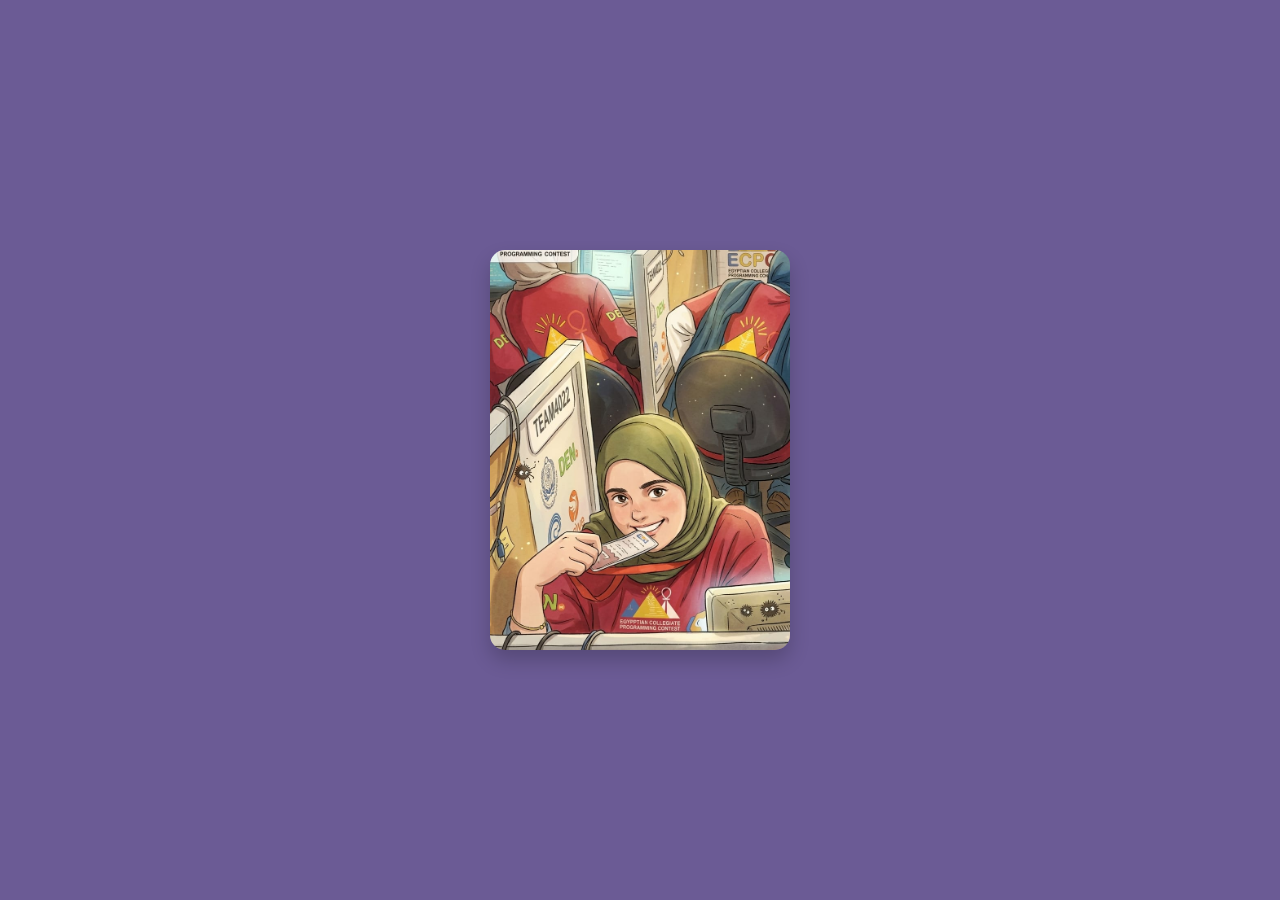
<file: index.html>
<!DOCTYPE html>
<html lang="en">
<head>
    <meta charset="UTF-8">
    <meta name="viewport" content="width=device-width, initial-scale=1.0">
    <link rel="stylesheet" href="./style.css" >
    <title>searchers</title>
</head>
<body>
    

<div class="card">
  <img src="./images/2.jpeg" alt="Fruit Salad">
  <div class="card-content">
    <h2>COMPATATIVE PROGRAMMING</h2>
    <p>The Best Team In ECPC🐈</p>
    <button>SHERLUCK</button>
  </div>
</div>
</body>
</html>
</file>
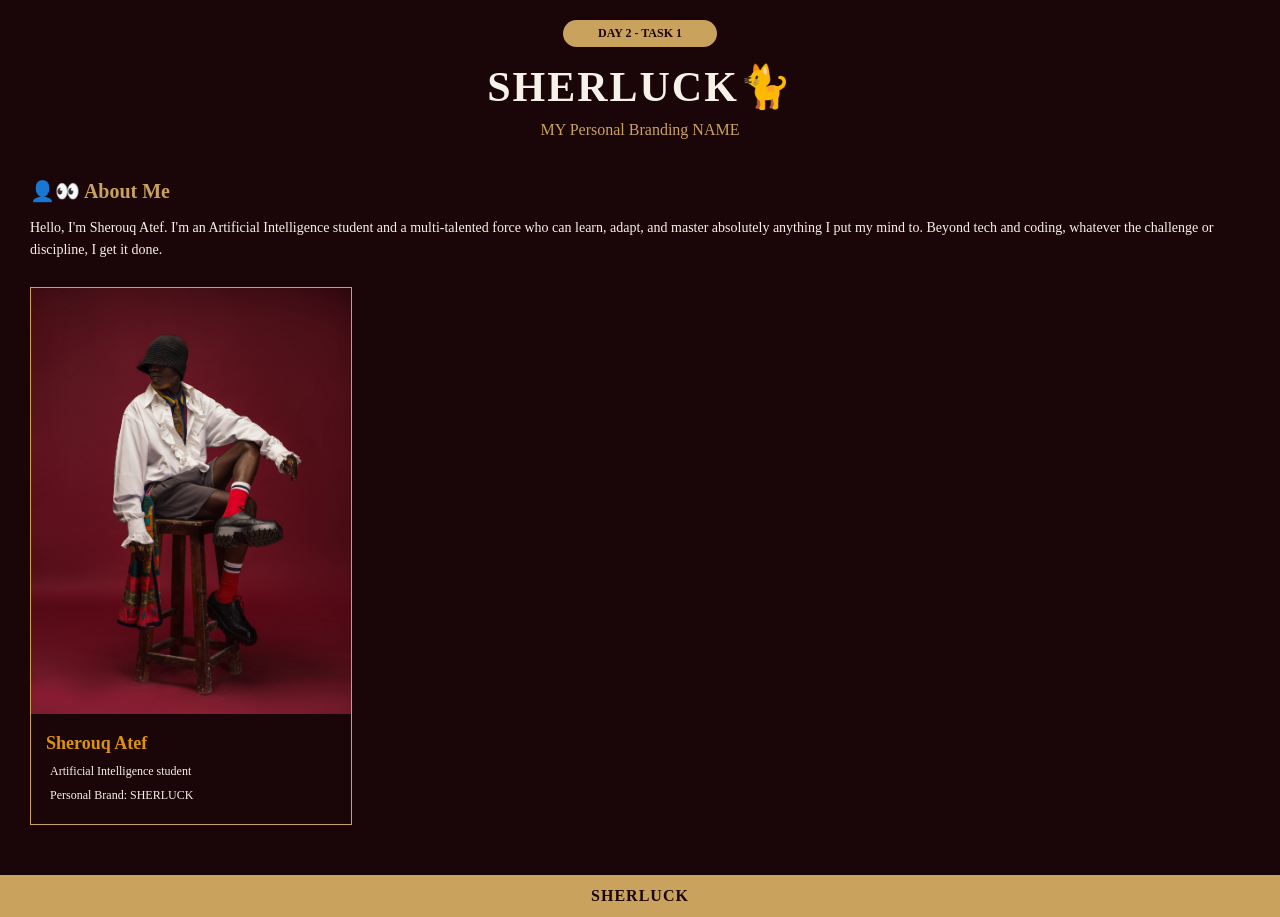
<file: Task-02-HTML/day2task1/index.html>
<!DOCTYPE html>
<html lang="en">
<head>
    <meta charset="UTF-8">
    <meta name="viewport" content="width=device-width, initial-scale=1.0">
    <title>SHERLUCK</title>
    <link rel="stylesheet" href="./STYLES/styl.css">
</head>
<body>
    <div class="task">
        DAY 2 - TASK 1
    </div>

    <h1>SHERLUCK🐈</h1>
    <h3>MY Personal Branding NAME</h3>

    <div class="about">
        <h2>👤👀 About Me </h2>
        <p>
Hello, I'm Sherouq Atef. I'm an Artificial Intelligence student and a multi-talented force who can learn, adapt, and master absolutely anything I put my mind to. Beyond tech and coding, whatever the challenge or discipline, I get it done.
  </p>     
<div class="prof">
            <img src="./images/fashion.jpg" >
            
            <div class="info">
                <h2>Sherouq Atef</h2>
                <p>Artificial Intelligence student</p>
                <p>Personal Brand: SHERLUCK</p>
            </div> </div> </div>
    <div class="footer">
        SHERLUCK
    </div>

</body>
</html>
</file>
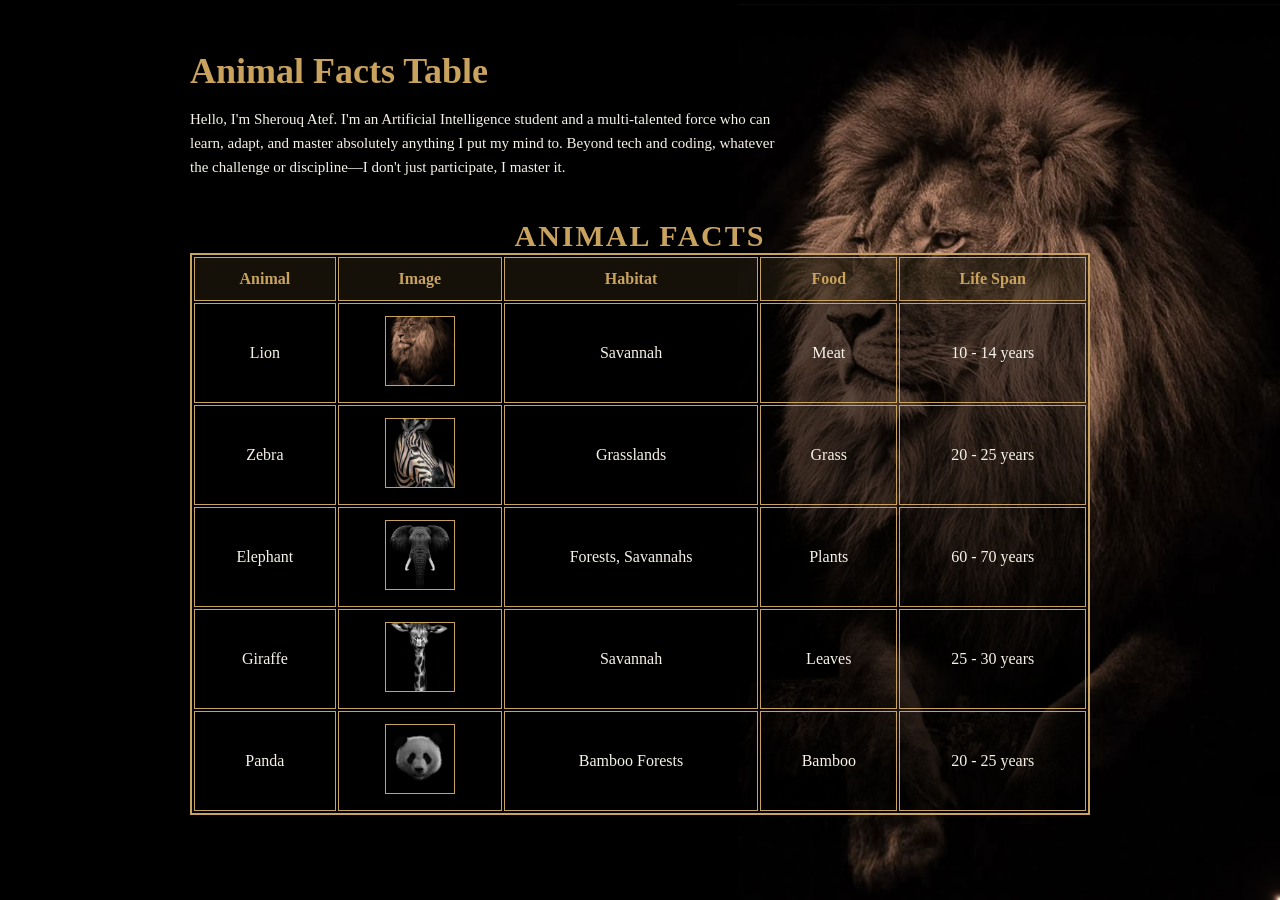
<file: Task-02-HTML/day2task2/index.html>
<!DOCTYPE html>
<html lang="en">
<head>
    <meta charset="UTF-8">
    <meta name="viewport" content="width=device-width, initial-scale=1.0">
    <title>SHERLUCK Animal Facts</title>
    <link rel="stylesheet" href="./STYLES/style.css">
</head>
<body>

    <div class="container">
        <div class="header">
            
            <div class="text">
                <h1>Animal Facts Table</h1>
                <p> Hello, I'm Sherouq Atef. I'm an Artificial Intelligence student and a multi-talented force who can learn, adapt, and master absolutely anything I put my mind to. Beyond tech and coding, whatever the challenge or discipline—I don't just participate, I master it. </p>
            </div>
        </div>
        <table> <caption>ANIMAL FACTS</caption> <thead>
                <tr>
                    <th>Animal</th>
                    <th>Image</th>
                    <th>Habitat</th>
                    <th>Food</th>
                    <th>Life Span</th>
                </tr>
            </thead> <tbody>
                <tr>
                    <td>Lion</td>
                    <td><img src="./images/lion.jpg" alt="Lion"></td>
                    <td>Savannah</td>
                    <td>Meat</td>
                    <td>10 - 14 years</td>
                </tr> <tr>
                    <td>Zebra</td>
                    <td><img src="./images/zepra.jpg" alt="Zebra"></td>
                    <td>Grasslands</td>
                    <td>Grass</td>
                    <td>20 - 25 years</td>
                </tr> <tr>
                    <td>Elephant</td>
                    <td><img src="./images/ele.jpg" alt="Elephant"></td>
                    <td>Forests, Savannahs</td>
                    <td>Plants</td>
                    <td>60 - 70 years</td>
                </tr> <tr>
                    <td>Giraffe</td>
                    <td><img src="./images/gerave.jpg" alt="Giraffe"></td>
                    <td>Savannah</td>
                    <td>Leaves</td>
                    <td>25 - 30 years</td>
                </tr> <tr>
                    <td>Panda</td>
                    <td><img src="./images/panda.jpg" alt="Panda"></td>
                    <td>Bamboo Forests</td>
                    <td>Bamboo</td>
                    <td>20 - 25 years</td>
                </tr> </tbody> </table> </div>

      </body>
</html>
</file>
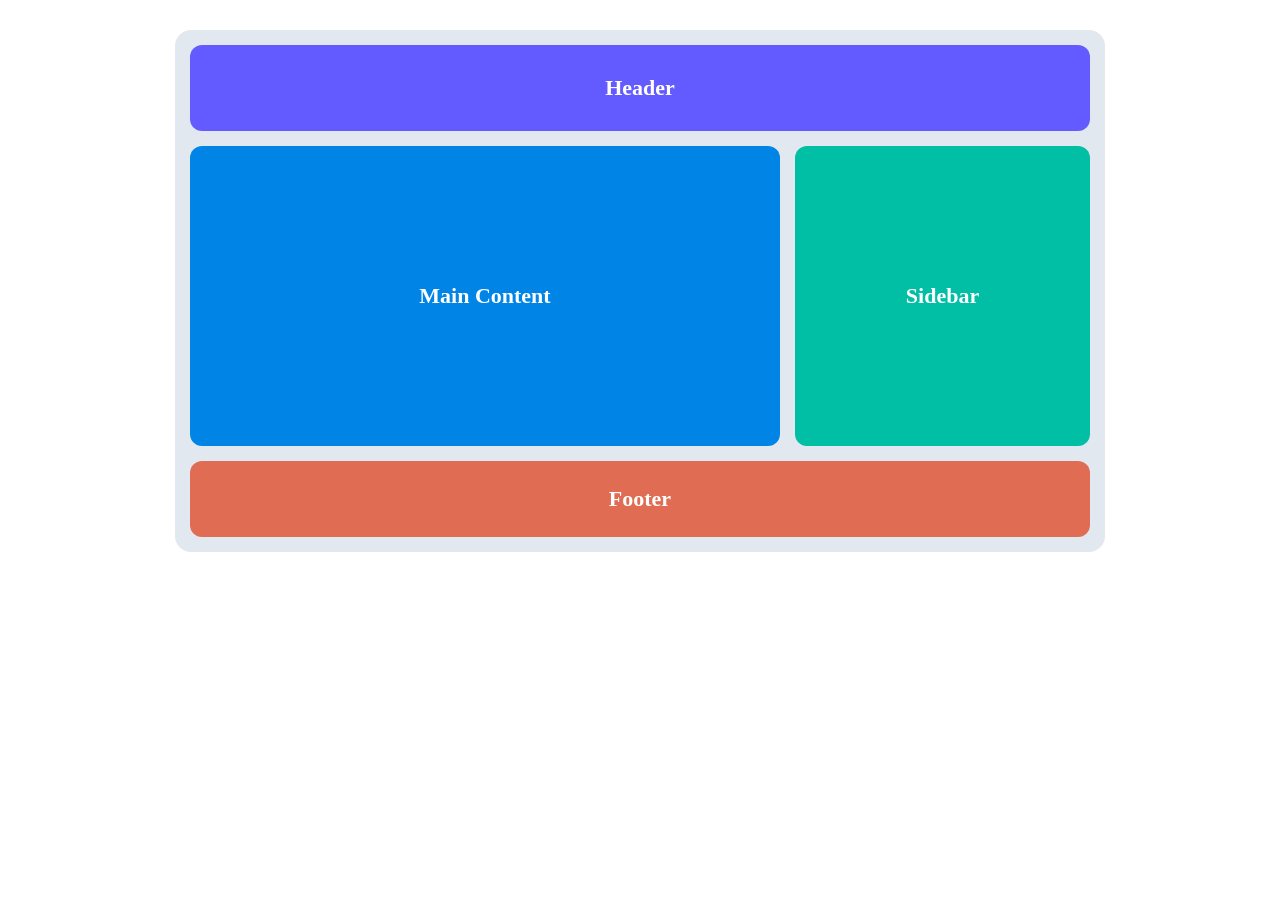
<file: TASK3/TASK3.1/index.html>
<!DOCTYPE html>
<html lang="en">
<head>
    <meta charset="UTF-8">
    <meta name="viewport" content="width=device-width, initial-scale=1.0">
    <link rel="stylesheet" href="./style.css">
    <title>SHERLUCK</title>
</head>
<body>
    
</body>
</html>
<div class="layout-container">
  <header class="box header">Header</header>
  <main class="box main-content">Main Content</main>
  <aside class="box sidebar">Sidebar</aside>
  <footer class="box footer">Footer</footer>
</div>
</file>
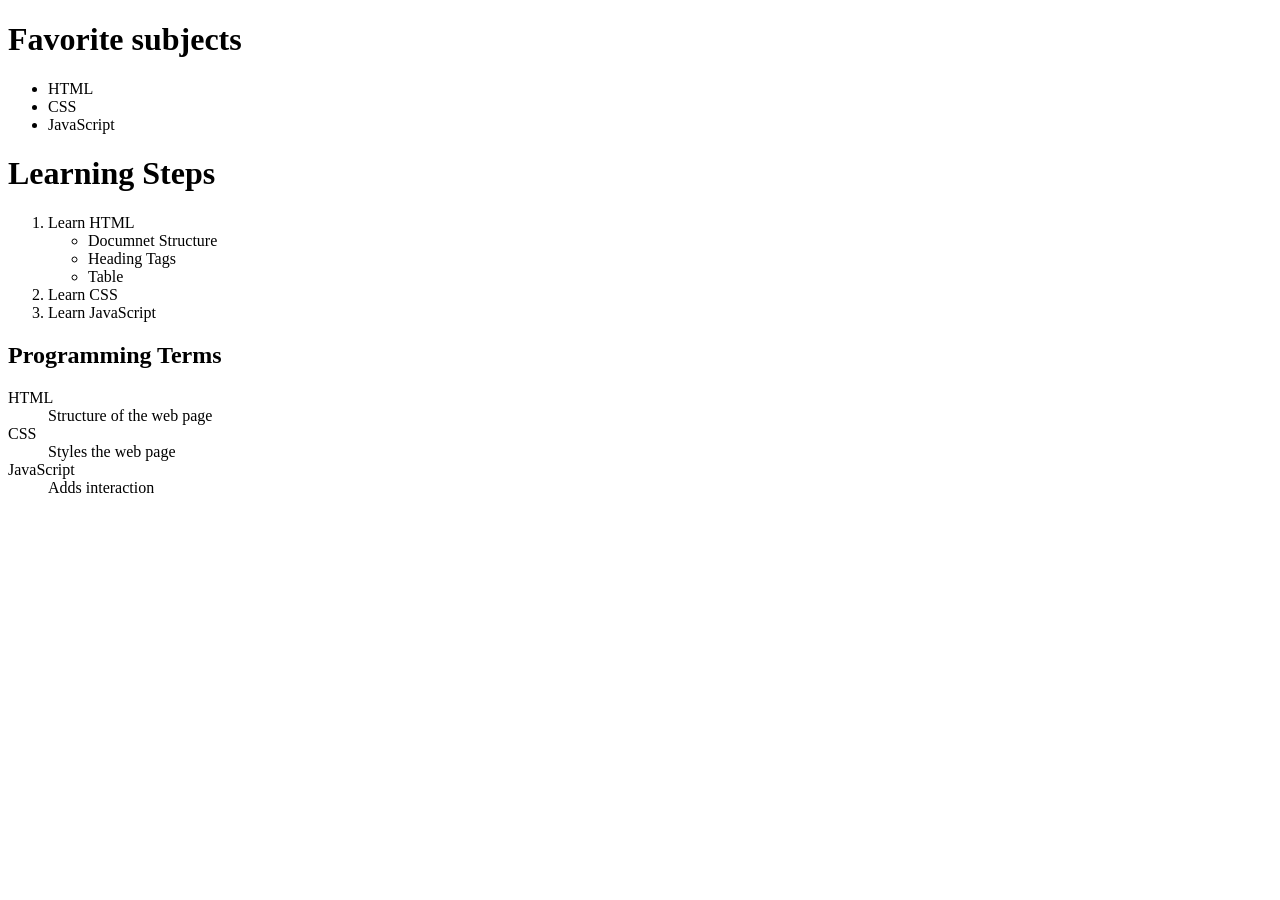
<file: Task-01-HTML/task2.html>
<!DOCTYPE html>
<html lang="en">
<head>
    <meta charset="UTF-8">
    <meta name="viewport" content="width=device-width, initial-scale=1.0">
    <title>Favorite Subjects</title>
</head>
   <body>
     <h1>Favorite subjects</h1>
      <ul>
        <li>HTML</li>
         <li>CSS</li>
          <li>JavaScript</li>
      </ul>
<h1>Learning Steps</h1>
    <ol> <li>
            Learn HTML
            <ul>
              <li>Documnet Structure</li>
               <li>Heading Tags</li>
                <li>Table</li>
            </ul> </li>
        <li>Learn CSS</li>
        <li>Learn JavaScript</li>
    </ol>
    <h2>Programming Terms</h2>
    <dl>
        <dt>HTML</dt>
          <dd>Structure of the web page</dd>
        <dt>CSS</dt>
          <dd>Styles the web page</dd>
        <dt>JavaScript</dt>
          <dd>Adds interaction</dd>
    </dl>
   </body>
</html>
</file>
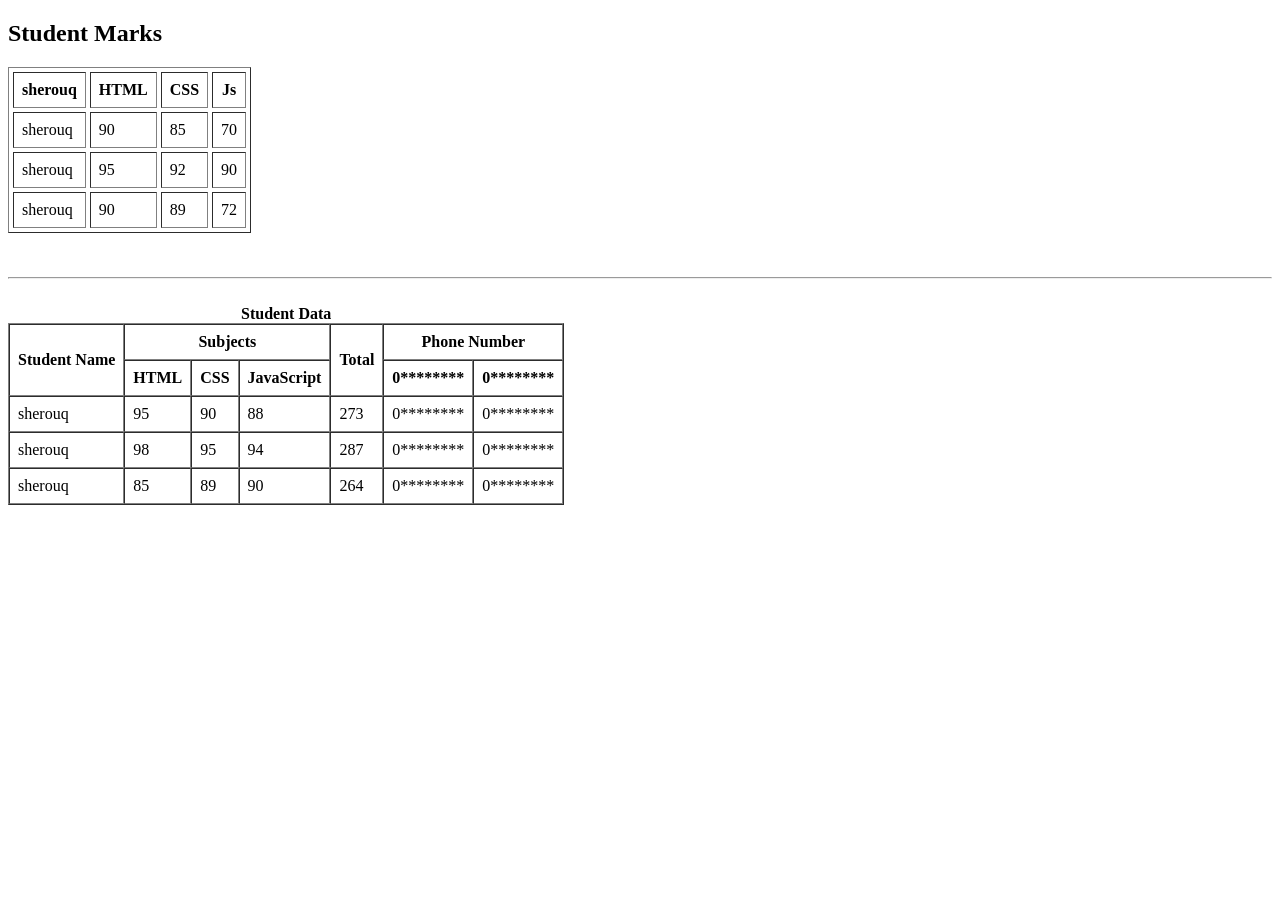
<file: Task-01-HTML/task3.html>
<!DOCTYPE html>
<html lang="en">
<head>
    <meta charset="UTF-8">
    <meta name="viewport" content="width=device-width, initial-scale=1.0">
    <title>sherouq</title>
</head>
<body>
    <h2>Student Marks</h2>
    <table border="1" cellpadding="8" cellspacing="4"> <!--  cellspacing="4" الخط المزدوج فى الجدول خدى بالك مش عاوزه انسى -->
        <thead><tr>
                <th>sherouq</th><th>HTML</th><th>CSS</th><th>Js</th></tr></thead><tbody><tr>
                <td>sherouq</td><td>90</td><td>85</td><td>70</td>
            </tr><tr>
                <td>sherouq</td><td>95</td><td>92</td><td>90</td>
            </tr><tr>
                <td>sherouq</td><td>90</td><td>89</td><td>72</td>
            </tr> </tbody> </table>
 <br><br><hr><br>
    <table border="1" cellpadding="8" cellspacing="0">
        <caption><b>Student Data</b></caption>
        <thead><tr>
                <th rowspan="2"> Student Name</th>
                <th colspan="3"> Subjects</th>
                <th rowspan="2"> Total</th>
                <th colspan="2"> Phone Number</th>
            </tr><tr>
                <th>HTML</th><th>CSS</th><th>JavaScript</th><th>0********</th><th>0********</th></tr></thead><tbody><tr>
                <td>sherouq</td><td>95</td><td>90</td><td>88</td><td>273</td><td>0********</td><td>0********</td>
            </tr><tr>
                <td>sherouq</td><td>98</td><td>95</td><td>94</td><td>287</td><td>0********</td><td>0********</td>
            </tr><tr>
                <td>sherouq</td><td>85</td><td>89</td><td>90</td><td>264</td><td>0********</td><td>0********</td>
            </tr></tbody></table>
    </body>
</html>
</file>
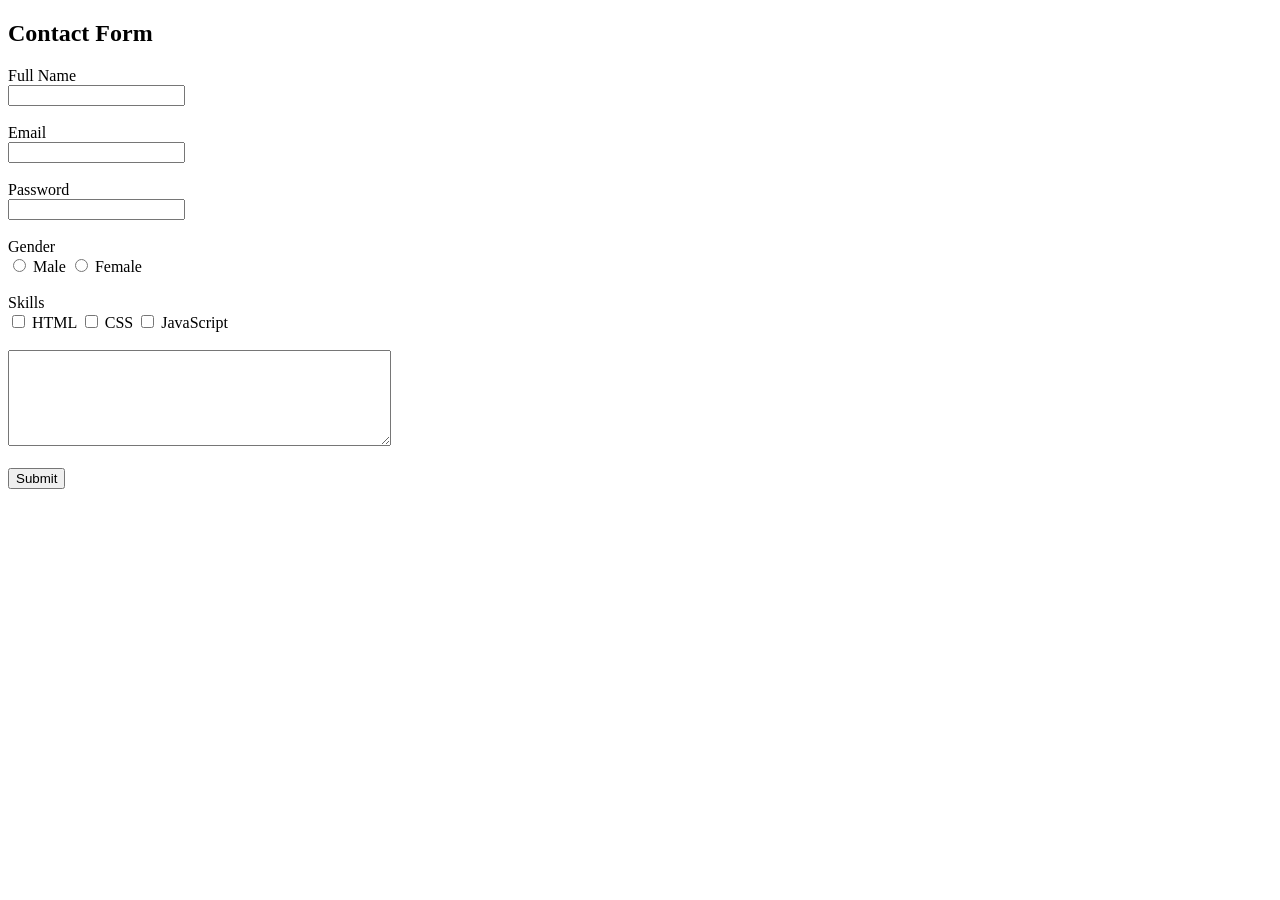
<file: Task-01-HTML/task4.html>
<!DOCTYPE html>
<html lang="en">
<head>
    <meta charset="UTF-8">
    <meta name="viewport" content="width=device-width, initial-scale=1.0">
    <title>sherouq</title>
</head>
  <body>
    <h2>Contact Form</h2>

      <form action="" method="post">
        <label for="fullname">Full Name</label><br>
         <input type="text" id="fullname" name="fullname"><br><br>
          <label for="email">Email</label><br>
           <input type="email" id="email" name="email"><br><br>
            <label for="password">Password</label><br>
             <input type="password" id="password" name="password"><br><br>
              <label>Gender</label><br>
     <input type="radio" id="male" name="gender" value="male">
      <label for="male">Male</label>
       <input type="radio" id="female" name="gender" value="female">
        <label for="female">Female</label><br><br>
     <label>Skills</label><br>
      <input type="checkbox" id="html" name="skills" value="HTML">
       <label for="html">HTML</label>
        <input type="checkbox" id="css" name="skills" value="CSS">
         <label for="css">CSS</label>
          <input type="checkbox" id="js" name="skills" value="JavaScript">
           <label for="js">JavaScript</label><br><br>
            <textarea name="message" rows="6" cols="45"></textarea><br><br>
             <input type="submit" value="Submit">
     </form>
   </body>
</html>
</file>
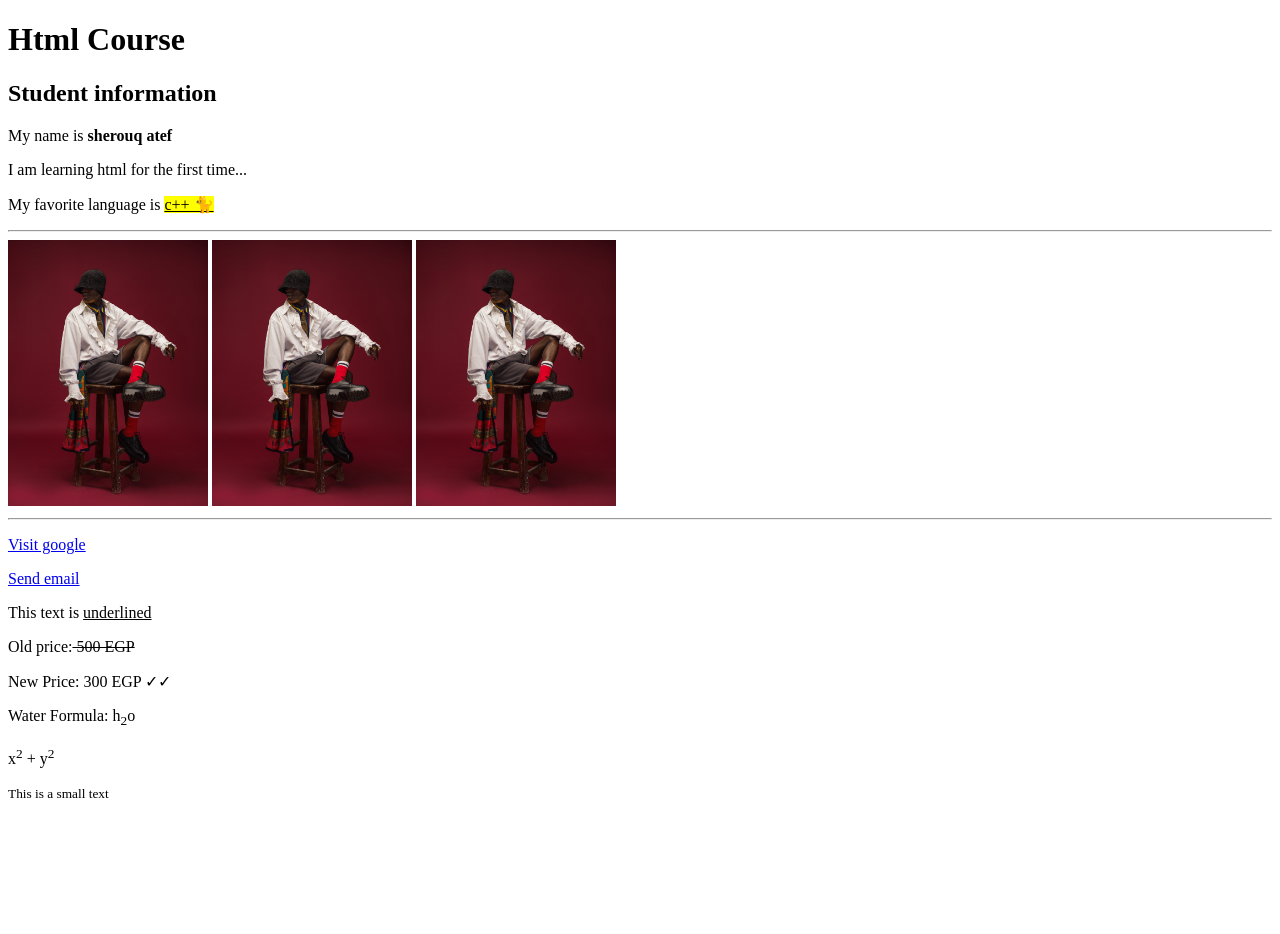
<file: Task-01-HTML/temp/task1.html>
<!DOCTYPE html>
<html >
  <head>
    <meta charset="utf-8">
      <title>Html Course</title>
       </head>
         <body>
<h1>Html Course</h1>
 <h2>Student information</h2>

    <p>My name is <b>sherouq atef</b></p>
     <p>I am learning html for the first time...</p>
      <p>My favorite language is <u><mark>c++ 🐈</mark></u></p>
        <hr>

    <img src="./images/sherouq.jpg" width="200">
    <img src="./images/sherouq.jpg" width="200">
    <img src="./images/sherouq.jpg" width="200">
        <hr>

    <p><a href="https://www.google.com" target="_blank">Visit google </a> </p> <!-- _self هيفتحلى الرابط بس فى نفس التاب الى انا فيها -->
    <p><a href ="mailto:example@gmail.com">Send email</a> </p>
<!-- عاوزه افتكر ان دورها تحول النص لرابط < a > -->
         
           <!-- مخدتش بالى منها  -->

    <p>This text is <u>underlined</u> </p>
     <p>Old price:<del> 500 EGP</del></p>
      <p>New Price: 300 EGP ✓✓</p>
       <p>Water Formula: h<sub>2</sub>o </p>
        <p>x<sup>2</sup> + y<sup>2</sup> </p>
         <p><small>This is a small text</small> </p>
          <br><br><br><br><br><br>

      </body>
</html>
</file>
<file: style.css>
* {
  margin: 0;
  padding: 0;
  box-sizing: border-box;
  font-family: sans-serif;
}

body {
  display: flex;
  justify-content: center;
  align-items: center;
  min-height: 100vh;
  background-color: #6b5b95;
}

.card {
  position: relative;
  width: 300px;
  height: 400px;
  border-radius: 15px;
  overflow: hidden;
  box-shadow: 0 10px 20px rgba(0, 0, 0, 0.2);
}

.card img {
  width: 100%;
  height: 100%;
  object-fit: cover;
  transition: transform 0.5s ease;
}

.card:hover img {
  transform: translateY(-25%) scale(0.8);
}

.card-content {
  position: absolute;
  bottom: 0;
  left: 0;
  width: 100%;
  height: 50%;
  background: rgba(80, 80, 80, 0.9);
  display: flex;
  flex-direction: column;
  justify-content: center;
  align-items: center;
  gap: 15px;
  text-align: center;
  color: #fff;
  padding: 20px;
  transform: translateY(100%);
  transition: transform 0.5s ease;
}

.card:hover .card-content {
  transform: translateY(0);
}

.card-content button {
  padding: 10px 25px;
  border: 2px solid #fff;
  border-radius: 25px;
  background: transparent;
  color: #fff;
  font-size: 16px;
  cursor: pointer;
  transition: 0.3s;
}

.card-content button:hover {
  background: #6b5b95;
  border-color: #6b5b95;
}
</file>
<file: Task-02-HTML/day2task1/STYLES/styl.css>
/* Page Base */
body {
    background-color: #1a0509;
    color: #F7F2E8;
    font-family: Georgia, serif;
    margin: 0;
    padding: 20px 0 0 0;
}

/* Task Pill Header */
.task {
    background-color: #c9a35e;
    color: #1a0509;
    width: 130px;
    padding: 6px 12px;
    margin: 0 auto 15px auto;
    text-align: center;
    border-radius: 20px;
    font-size: 12px;
    font-weight: bold;
}

/* Main Titles */
h1 {
    color: #F7F2E8;
    text-align: center;
    font-size: 42px;
    margin: 0 0 10px 0;
    letter-spacing: 2px;
}

h3 {
    color: #c9a35e;
    text-align: center;
    font-weight: normal;
    font-size: 16px;
    margin: 0 0 40px 0;
}

/* About Section */
.about {
    padding: 0 30px;
    margin-bottom: 40px;
}

.about h2 {
    color: #c9a35e;
    font-size: 20px;
    margin-bottom: 10px;
}

.about p {
    font-size: 14px;
    line-height: 1.6;
    margin-bottom: 25px;
}
.prof {
    width: 320px;
    border: 1px solid #c9a35e;
    background-color: #1a0509;
    margin-top: 20px;
}

.prof img {
    width: 100%;
    height: auto;
}
.info {
    padding: 15px;
    text-align: left;
}

.info h2 {
    color: #dc930c;
    font-size: 18px;
    margin: 0 0 8px 0;
}

.info p {
    color: #F7F2E8;
    font-size: 12px;
    margin: 4px ;
}

/* Footer Banner */
.footer {
    background-color: #c9a35e;
    color: #1a0509;
    text-align: center;
    padding: 12px 0;
    font-weight: bold;
    font-size: 16px;
    letter-spacing: 1px;
    margin-top: 50px;
}
</file>
<file: Task-02-HTML/day2task2/STYLES/style.css>
* {
    margin: 0;
    padding: 0;
    box-sizing: border-box;
  
}
body {
    background-image: url('../images/lion.jpg'); 
    background-size: contain;                    
    background-position: right center;         
    background-repeat: no-repeat;              
    background-attachment: fixed;          
    background-color: black;                
    color: #F7F2E8;
    padding: 50px 20px;
}
.container {
    max-width: 900px;
    margin: 0 auto;
}
.header {
    margin-bottom: 40px;
    max-width: 600px; 
}
.text h1 {
    color: #c9a35e;
    font-size: 36px;
    margin-bottom: 15px;
}
.text p {
    color: #F7F2E8;
    line-height: 1.6;
    font-size: 15px;
    text-shadow: 1px 1px 3px #000;
}
table {
    width: 100%;
    background-color: rgba(0, 0, 0, 0.6); 
    border: 2px solid #c9a35e;
}
caption {
    font-weight: bold;
    color: #c9a35e;
    letter-spacing: 2px;
    font-size: 30px;
}
th, td {
    border: 1px solid #c9a35e;
    padding: 12px;
    text-align: center;
    color: #F7F2E8;
}
th {
    color: #c9a35e;
    font-weight: bold;
    font-size: 16px;
    background-color: rgba(201, 163, 94, 0.1);
}
td img {
    width: 70px;
    height: 70px;
    object-fit: cover;
    border: 1px solid #c9a35e;
}
</file>
<file: TASK3/TASK3.1/style.css>
.layout-container {
  display: grid;
  grid-template-columns: 2fr 1fr;
  grid-template-rows: auto 300px auto;
  grid-template-areas:
    "header header"
    "main sidebar"
    "footer footer";
  gap: 15px;
  max-width: 900px;
  margin: 30px auto;
  padding: 15px;
  background-color: #e2e8f0;
  border-radius: 16px;
}

.box {
  display: flex;
  align-items: center;
  justify-content: center;
  color: #ffffff;
  font-size: 22px;
  font-weight: 700;
  border-radius: 12px;
}

.header {
  grid-area: header;
  background-color: #635bff;
  padding: 30px;
}

.main-content {
  grid-area: main;
  background-color: #0085e6;
}

.sidebar {
  grid-area: sidebar;
  background-color: #00bfa5;
}

.footer {
  grid-area: footer;
  background-color: #e06d53;
  padding: 25px;
}

@media (max-width: 650px) {
  .layout-container {
    grid-template-columns: 1fr;
    grid-template-rows: auto;
    grid-template-areas:
      "header"
      "main"
      "sidebar"
      "footer";
  }
}
</file>
